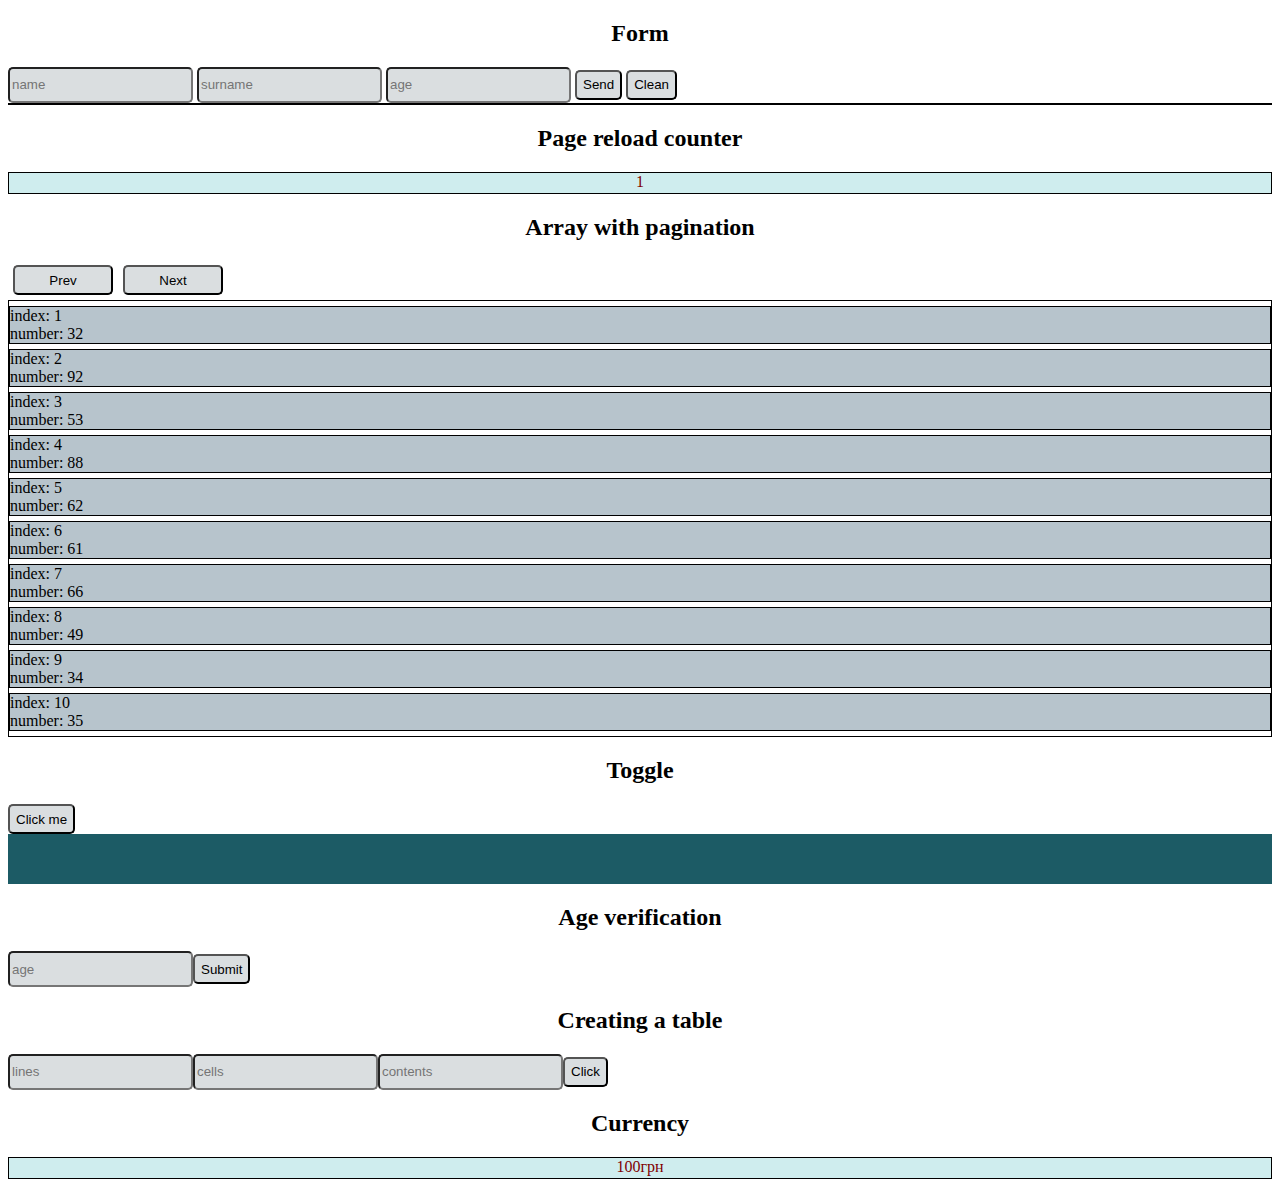
<file: homework_10/index.html>
<!doctype html>
<html lang="en">
<head>
    <meta charset="UTF-8">
    <meta name="viewport"
          content="width=device-width, user-scalable=no, initial-scale=1.0, maximum-scale=1.0, minimum-scale=1.0">
    <meta http-equiv="X-UA-Compatible" content="ie=edge">
    <title>Homework_10</title>
    <link rel="stylesheet" href="style.css">
</head>
<body>

<h2 class="center">Form</h2>

<div class="form">
    <form action="" name="f2">
        <input type="text" placeholder="name" name="userName"/>
        <input type="text" placeholder="surname" name="userSurname"/>
        <input type="number" placeholder="age" name="userAge"/>
        <button id='send'>Send</button>
        <button id='clean'>Clean</button>

    </form>
</div>

<h2 class="center">Page reload counter</h2>
<div class="counter">0</div>
<script src="main.js"></script>
</body>
</html>
</file>
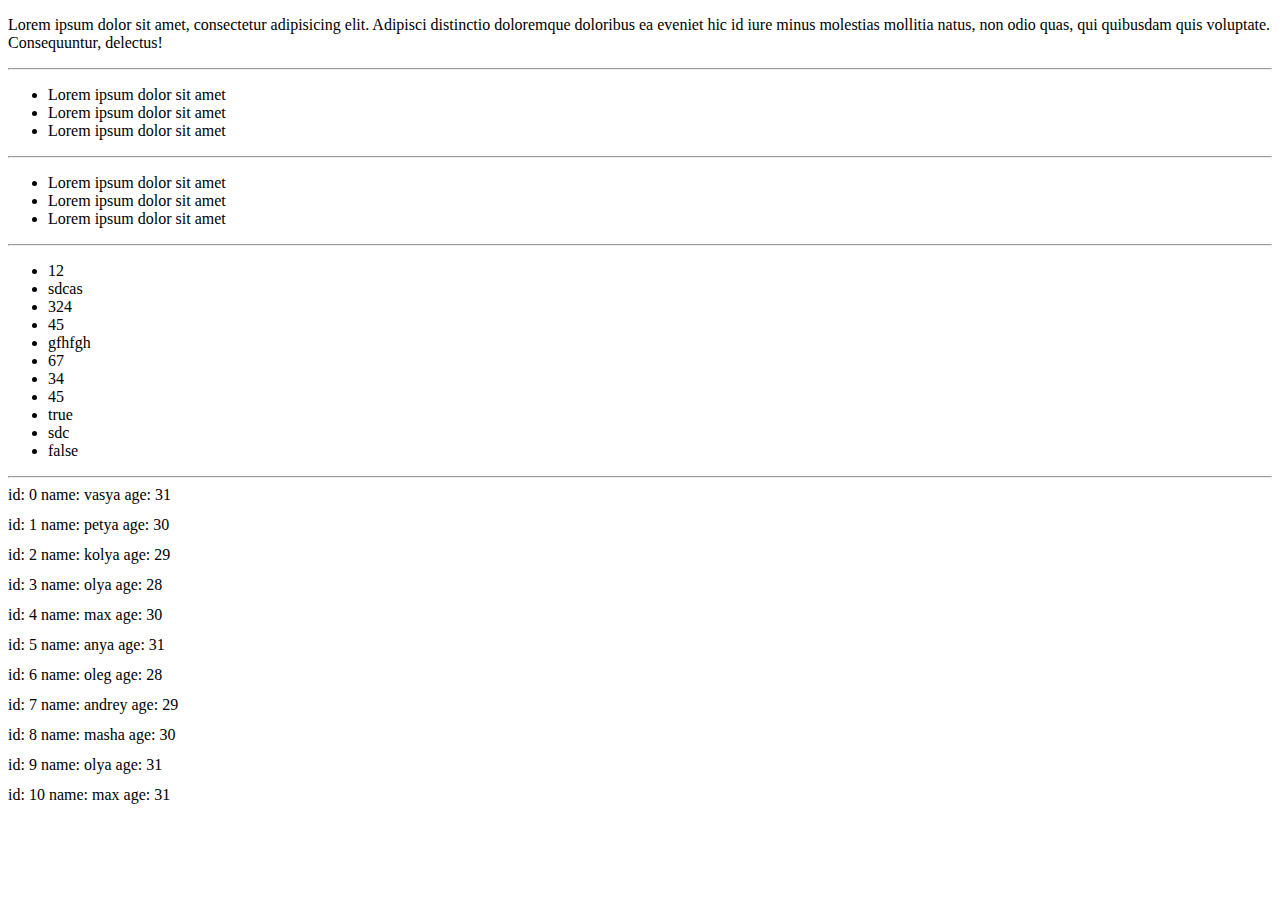
<file: homework_4/index.html>
<!doctype html>
<html lang="en">
<head>
    <meta charset="UTF-8">
    <meta name="viewport"
          content="width=device-width, user-scalable=no, initial-scale=1.0, maximum-scale=1.0, minimum-scale=1.0">
    <meta http-equiv="X-UA-Compatible" content="ie=edge">
    <title>Homework4</title>
    <link rel="stylesheet" href="index.css">
</head>
<body>
<script src="main.js"></script>
</body>
</html>
</file>
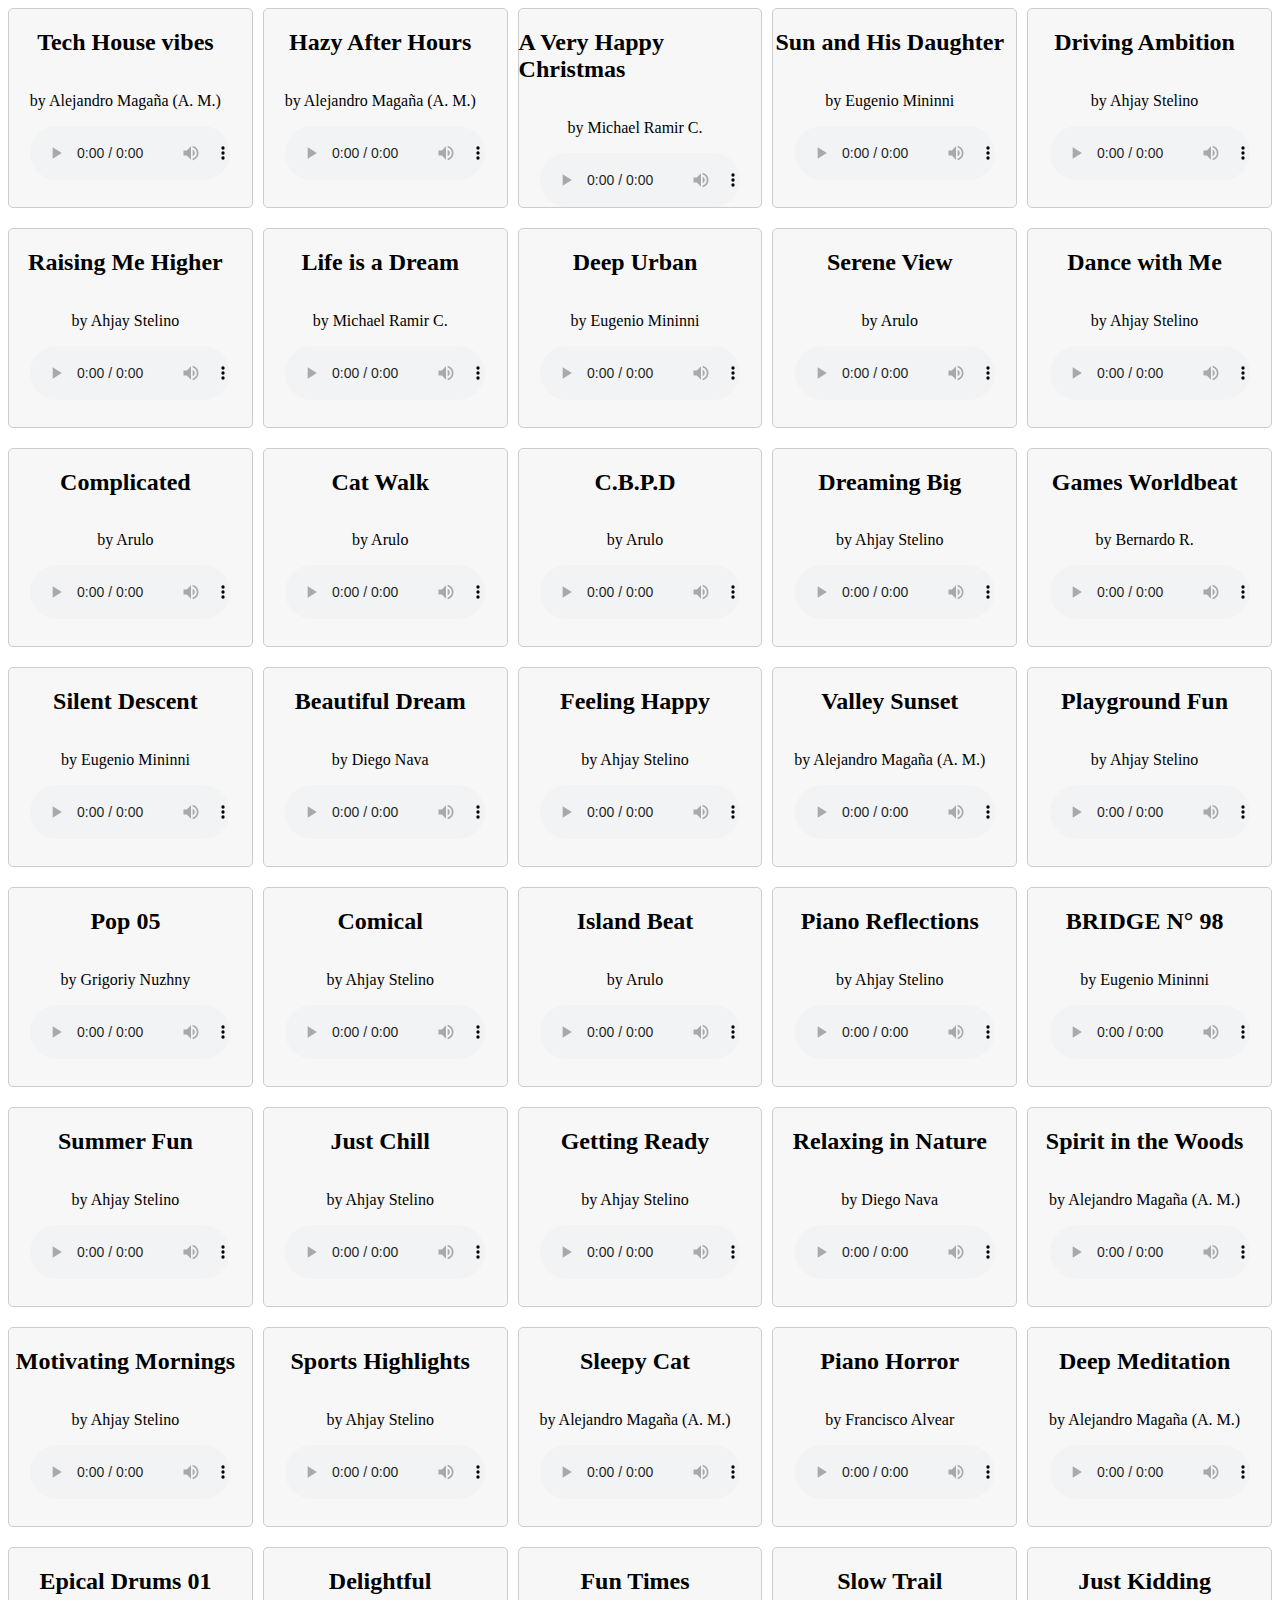
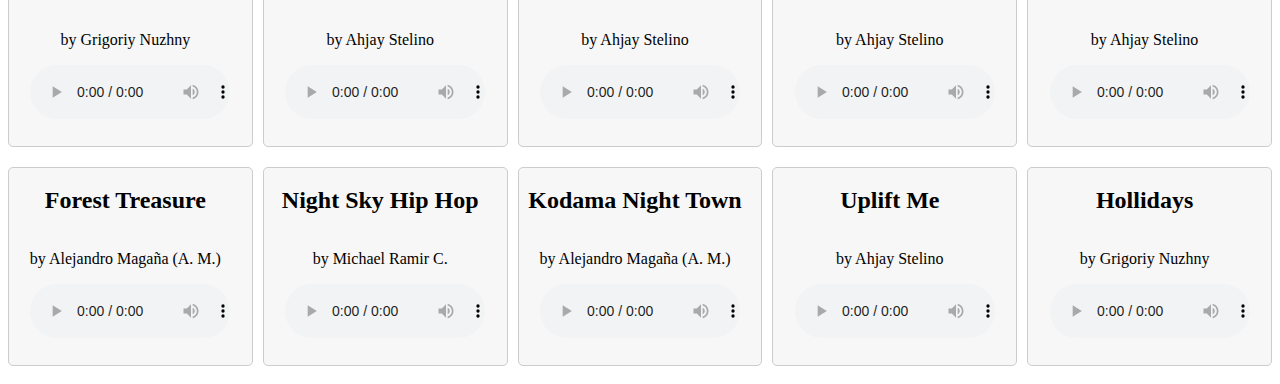
<file: homework_9/additional/index.html>
<!doctype html>
<html lang="en">
<head>
    <meta charset="UTF-8">
    <meta name="viewport"
          content="width=device-width, user-scalable=no, initial-scale=1.0, maximum-scale=1.0, minimum-scale=1.0">
    <meta http-equiv="X-UA-Compatible" content="ie=edge">
    <title>Document</title>
    <link rel="stylesheet" href="index.css">
</head>
<body>
<script src="main.js"></script>
</body>
</html>
</file>
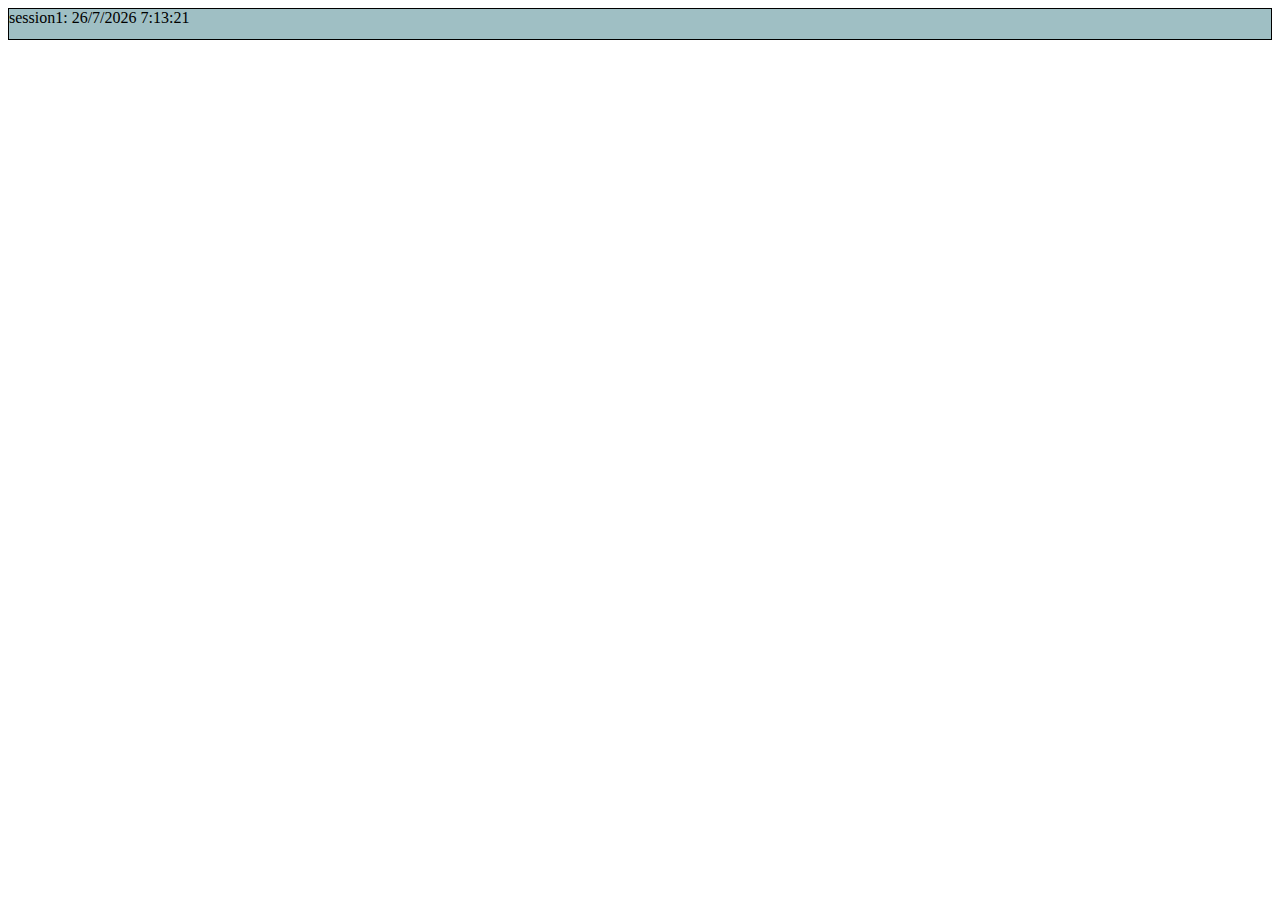
<file: homework_10/sessions.html>
<!doctype html>
<html lang="en">
<head>
    <meta charset="UTF-8">
    <meta name="viewport"
          content="width=device-width, user-scalable=no, initial-scale=1.0, maximum-scale=1.0, minimum-scale=1.0">
    <meta http-equiv="X-UA-Compatible" content="ie=edge">
    <title>Sessions</title>
    <link rel="stylesheet" href="session.css">
</head>
<body>
<script src="sessions.js"></script>
</body>
</html>
</file>
<file: homework_10/style.css>
.div{
    height: auto;
    border: 1px solid black;
}

.item{
    height: 100px;
    border: 1px solid black;
    background: #abb9d3;
    margin: 5px 0;
}
input, button{
    border-radius: 5px;
    height: 30px;
   background: #dadee0;
}

.counter{
    height: 20px;
    border: 1px solid black;
    background: #cfedee;
    text-align: center;
    margin: 10px 0;
    color: maroon;
}

.container_arr{
    margin: 10px 0;
    height: auto;
    .button{
        margin: 5px;
        width: 100px;
    }
}

.div_arr_content{
    height: auto;
    border: 1px solid black;
}
.div_arr_element{
    height: auto;
    border: 1px solid black;
    margin: 5px 0;
    background: #b7c4cc;
}
#text{
    height: 50px;
    background: #1c5b65;
}
.hidden{
    display: none;
}
.center {
    text-align: center;
}
</file>
<file: homework_4/index.css>
.container{
    height: auto;
    width: 100%;
    display: flex;
    justify-content: center;
    flex-direction: column;
    align-items: center;
}
div{
    height: 30px;
    width: 100%;
}
</file>
<file: homework_9/additional/index.css>
.container {
    display: grid;
    grid-template-columns: repeat(5, 1fr);
    grid-template-rows: repeat(9, 1fr);
    grid-gap: 10px;
}

.music {
    border: 1px solid #ccc;
    border-radius: 5px;
    margin-bottom: 10px;
    display: flex;
    background-color: #f7f7f7;
    flex-direction: column;
    align-items: center;
    transition: 1s;
}
.music:hover {
    transition: 2s;
    transform: scale(0.95);
    box-shadow: 0 0 10px #8b5cca, 0 0 20px #8b5cca, 0 0 30px #8b5cca;
    transition-delay: 0.2s;
    cursor: pointer;
}
.music h2 {
    margin-right: 10px;
}

.music p {
    margin-right: 10px;
}

.music audio {
    width: 200px;
}
</file>
<file: homework_10/session.css>
.session{
    height: 30px;
    background: #9fbfc4;
    margin: 5px 0;
    border: 1px solid black;
}
</file>
